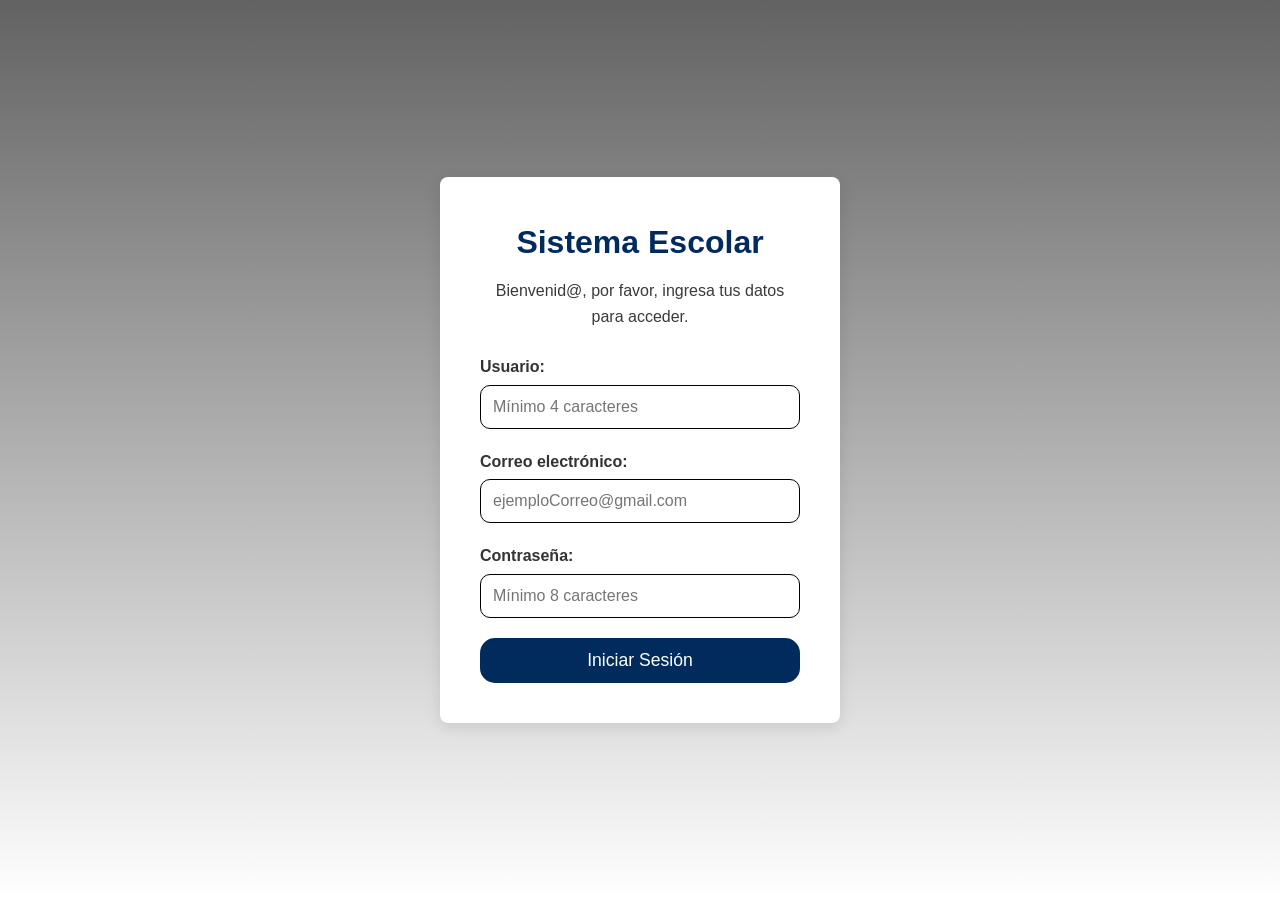
<file: index.html>
<!DOCTYPE html>
<html lang="es">
<head>
    <meta charset="UTF-8">
    <meta name="viewport" content="width=device-width, initial-scale=1.0">
    <title>Sistema Escolar - Inicio de sesión</title>
    <link rel="stylesheet" href="style.css">
</head>
<body class="login-body">
    <div class="login-container">
        <h1>Sistema Escolar</h1>
        <p>Bienvenid@, por favor, ingresa tus datos para acceder.</p>
        
        <form action="calificaciones.html" method="GET">
            <div class="form-group">
                <label for="usuario">Usuario:</label>
                <input type="text" id="usuario" name="usuario" required minlength="4" maxlength="15" placeholder="Mínimo 4 caracteres">
            </div>
            
            <div class="form-group">
                <label for="correo">Correo electrónico:</label>
                <input type="email" id="correo" name="correo" required placeholder="ejemploCorreo@gmail.com">
            </div>
            
            <div class="form-group">
                <label for="contrasena">Contraseña:</label>
                <input type="password" id="contrasena" name="contrasena" required minlength="8" maxlength="20" placeholder="Mínimo 8 caracteres">
            </div>
            
            <button type="submit" class="btn-login">Iniciar Sesión</button>
        </form>
    </div>
</body>
</html>
</file>
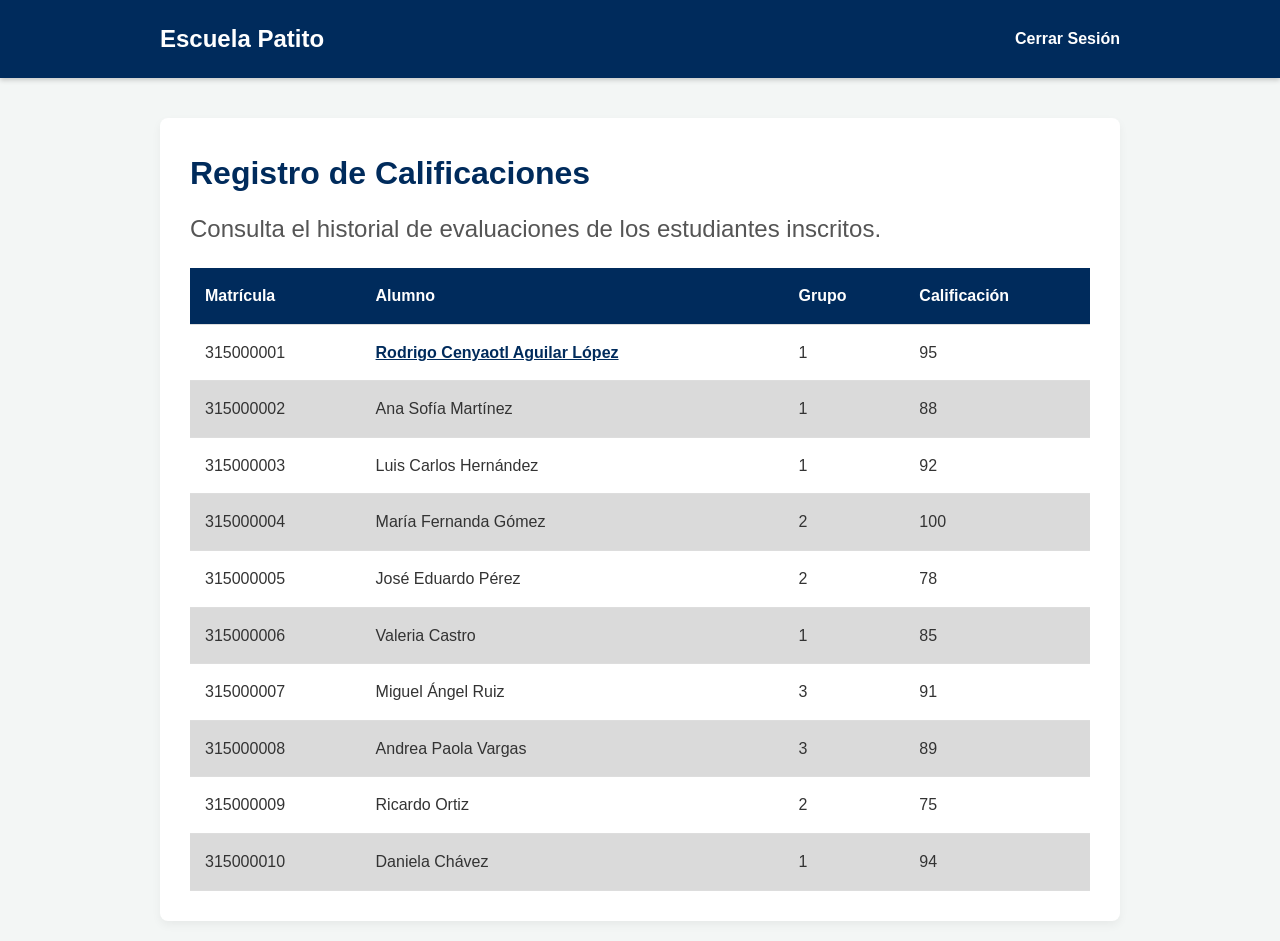
<file: calificaciones.html>
<!DOCTYPE html>
<html lang="es">
<head>
    <meta charset="UTF-8">
    <meta name="viewport" content="width=device-width, initial-scale=1.0">
    <title>Tabla de Calificaciones</title>
    <link rel="stylesheet" href="style.css">
</head>
<body>
    <header>
        <div class="header-content">
            <h1>Escuela Patito</h1>
            <nav>
                <a href="index.html" class="nav-link">Cerrar Sesión</a>
            </nav>
        </div>
    </header>

    <main class="container">
        <div class="table-section">
            <h1>Registro de Calificaciones</h1>
            <p>Consulta el historial de evaluaciones de los estudiantes inscritos.</p>
            
            <table>
                <thead>
                    <tr>
                        <th>Matrícula</th>
                        <th>Alumno</th>
                        <th>Grupo</th>
                        <th>Calificación</th>
                    </tr>
                </thead>
                <tbody>
                    <tr>
                        <td>315000001</td>
                        <td><a href="perfil.html" class="student-link">Rodrigo Cenyaotl Aguilar López</a></td>
                        <td>1</td>
                        <td>95</td>
                    </tr>
                    <tr>
                        <td>315000002</td>
                        <td>Ana Sofía Martínez</td>
                        <td>1</td>
                        <td>88</td>
                    </tr>
                    <tr>
                        <td>315000003</td>
                        <td>Luis Carlos Hernández</td>
                        <td>1</td>
                        <td>92</td>
                    </tr>
                    <tr>
                        <td>315000004</td>
                        <td>María Fernanda Gómez</td>
                        <td>2</td>
                        <td>100</td>
                    </tr>
                    <tr>
                        <td>315000005</td>
                        <td>José Eduardo Pérez</td>
                        <td>2</td>
                        <td>78</td>
                    </tr>
                    <tr>
                        <td>315000006</td>
                        <td>Valeria Castro</td>
                        <td>1</td>
                        <td>85</td>
                    </tr>
                    <tr>
                        <td>315000007</td>
                        <td>Miguel Ángel Ruiz</td>
                        <td>3</td>
                        <td>91</td>
                    </tr>
                    <tr>
                        <td>315000008</td>
                        <td>Andrea Paola Vargas</td>
                        <td>3</td>
                        <td>89</td>
                    </tr>
                    <tr>
                        <td>315000009</td>
                        <td>Ricardo Ortiz</td>
                        <td>2</td>
                        <td>75</td>
                    </tr>
                    <tr>
                        <td>315000010</td>
                        <td>Daniela Chávez</td>
                        <td>1</td>
                        <td>94</td>
                    </tr>
                </tbody>
            </table>
        </div>
    </main>
</body>
</html>
</file>
<file: style.css>
/* Variables de colores (Inspirados en paleta institucional) */
/* Es posible declarar más variables según sea necesario para mantener consistencia en el diseño */
:root {
    --primary-color: #002B5C; /* Azul oscuro */
    --secondary-color: #D59F0F; /* Dorado */
    --bg-color: hsl(160, 16%, 96%);
    --text-color: #333333;
    --border-color: #DDDDDD;
}

/* Estilos generales */
* {
    box-sizing: border-box;
    margin: 0;
    padding: 0;
}

body {
    font-family: 'Segoe UI', Tahoma, Geneva, Verdana, sans-serif;
    background-color: var(--bg-color);
    color: var(--text-color);
    line-height: 1.6;
}

.container {
    max-width: 1000px;
    margin: 0 auto;
    padding: 20px;
}

/* Encabezado (Header) */
header {
    background-color: var(--primary-color);
    color: white;
    padding: 20px 0;
    box-shadow: 0 2px 5px rgba(0,0,0,0.2);
}

.header-content {
    max-width: 1000px;
    margin: 0 auto;
    display: flex;
    justify-content: space-between;
    align-items: center;
    padding: 0 20px;
}

header h1 {
    font-size: 1.5rem;
    margin: 0;
}

.nav-link {
    color: white;
    text-decoration: none;
    margin-left: 20px;
    font-weight: bold;
    transition: color 0.3s;
}

.nav-link:hover {
    color: var(--secondary-color);
}

/* Página 1: Inicio de Sesión */
.login-body {
    display: flex;
    align-items: center;
    justify-content: center;
    min-height: 100vh;
    background: linear-gradient(to bottom, rgb(98, 98, 98), white);
}

.login-container {
    background: white;
    padding: 40px;
    border-radius: 8px;
    box-shadow: 0 4px 15px rgba(0,0,0,0.1);
    width: 100%;
    max-width: 400px;
    text-align: center;
}

.login-container h1 {
    color: var(--primary-color);
    margin-bottom: 10px;
}

.login-container p {
    color: #3a3a3a;
    margin-bottom: 25px;
}

.form-group {
    margin-bottom: 20px;
    text-align: left;
}

.form-group label {
    display: block;
    margin-bottom: 5px;
    font-weight: bold;
}

.form-group input {
    width: 100%;
    padding: 12px;
    border: 1px solid black;
    border-radius: 10px;
    font-size: 1rem;
}

.btn-login {
    width: 100%;
    padding: 12px;
    background-color: var(--primary-color);
    color: white;
    border: none;
    border-radius: 15px;
    font-size: 1.1rem;
    cursor: pointer;
}

.btn-login:hover {
    background-color: #001a38;
}

/* Página 2: Tabla de Calificaciones */
.table-section {
    background: white;
    padding: 30px;
    border-radius: 8px;
    box-shadow: 0 4px 10px rgba(0,0,0,0.05);
    margin-top: 20px;
}

.table-section h1 {
    color: var(--primary-color);
    margin-bottom: 10px;
}

.table-section p {
    margin-bottom: 20px;
    font-size: 1.5rem;
    color: #555;
}

table {
    width: 100%;
    border-collapse: collapse;
}

th, td {
    padding: 15px;
    text-align: left;
    border-bottom: 1px solid var(--border-color);
}

th {
    background-color: var(--primary-color);
    color: white;
    font-weight: bold;
}

tr:nth-child(even) {
    background-color: #dadada;
}

tr:hover {
    background-color: #f1f5f9;
}

.student-link {
    color: var(--primary-color);
    font-weight: bold;
}

.student-link:hover {
    color: var(--secondary-color);
    text-decoration: underline;
}

/* Página 3: Perfil del Estudiante */
.profile-card {
    background: white;
    border-radius: 8px;
    box-shadow: 0 4px 10px rgba(0,0,0,0.05);
    display: flex;
    flex-wrap: wrap;
    margin-top: 20px;
    overflow: hidden;
}

.profile-image-container {
    background-color: var(--primary-color);
    padding: 40px;
    display: flex;
    align-items: center;
    justify-content: center;
    flex: 1;
    min-width: 250px;
}

.profile-img {
    width: 200px;
    height: 200px;
    border-radius: 50%;
    border: 5px solid var(--secondary-color);
    object-fit: cover;
    box-shadow: 0 4px 10px rgba(0,0,0,0.3);
}

.profile-info {
    padding: 40px;
    flex: 2;
    min-width: 300px;
}

.profile-info h1 {
    color: var(--primary-color);
    border-bottom: 2px solid var(--secondary-color);
    padding-bottom: 10px;
    margin-bottom: 20px;
}


.info-list li {
    padding: 10px 0;
    border-bottom: 1px solid #eee;
    font-size: 1.1rem;
}


.info-list li strong {
    color: var(--primary-color);
    display: inline-block;
    width: 150px;
}
</file>
